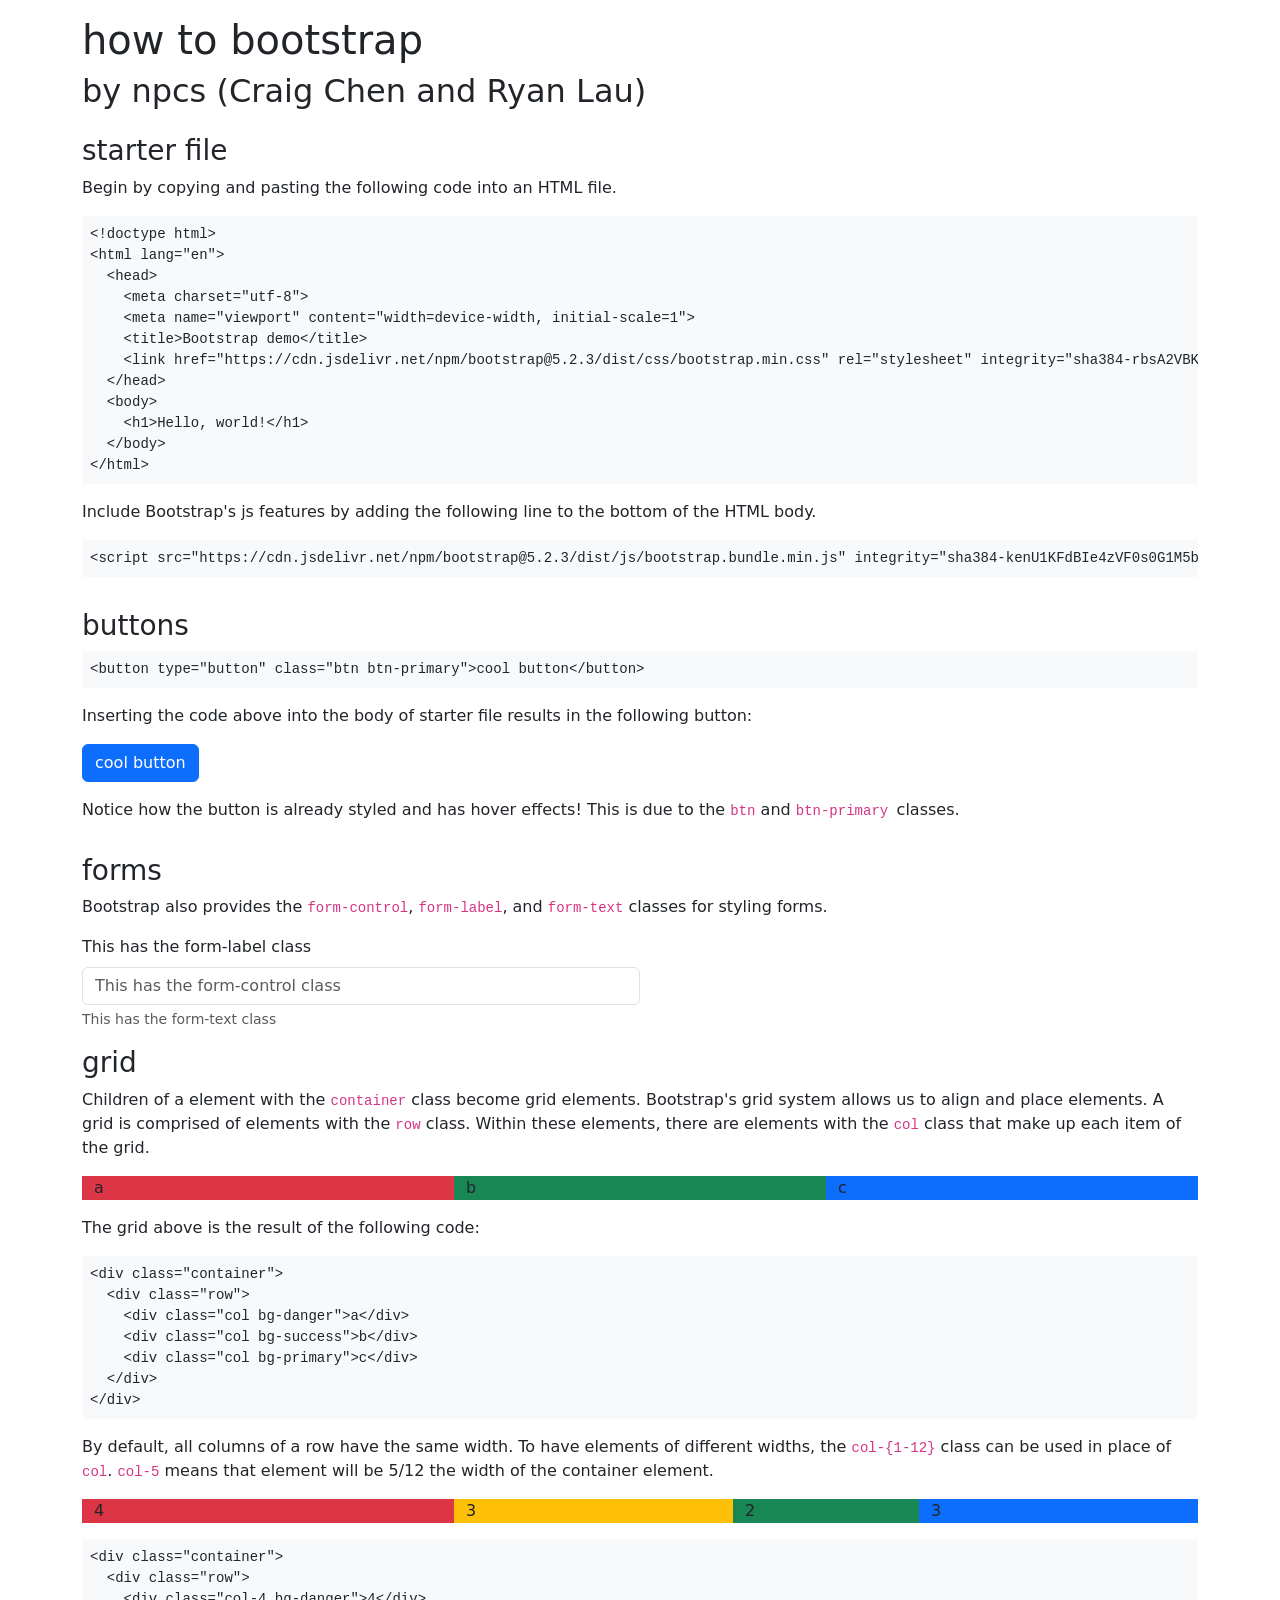
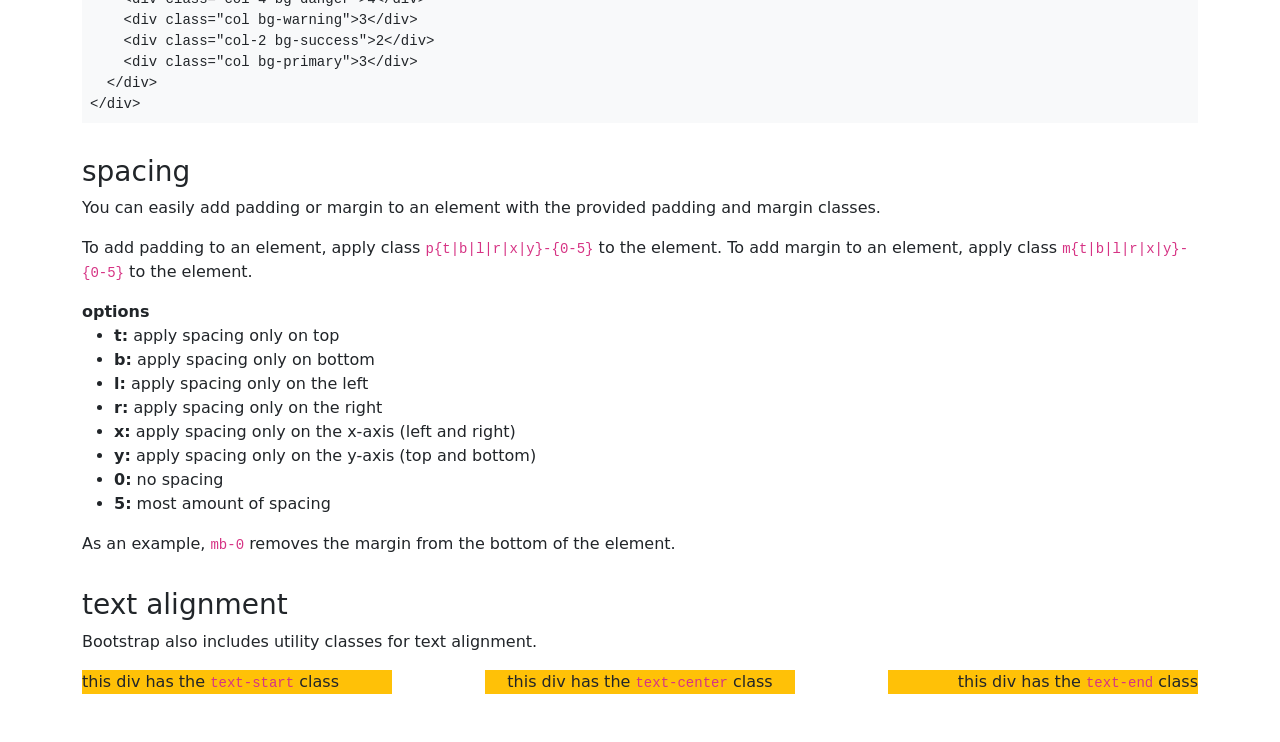
<file: 23_bt_chenC-lauR/index.html>
<!-- npcs -- Craig Chen, Ryan Lau
SoftDev
K23: Bootstrap 101
2022-11-29
time spent: 1.5 hrs -->

<!doctype html>
<html lang="en">

<head>
  <meta charset="utf-8">
  <meta name="viewport" content="width=device-width, initial-scale=1">
  <title>k23</title>
  <link href="https://cdn.jsdelivr.net/npm/bootstrap@5.2.3/dist/css/bootstrap.min.css" rel="stylesheet"
    integrity="sha384-rbsA2VBKQhggwzxH7pPCaAqO46MgnOM80zW1RWuH61DGLwZJEdK2Kadq2F9CUG65" crossorigin="anonymous">
</head>

<body>
  <div class="container pb-5">
    <h1 class="pt-3">how to bootstrap </h1>
    <h2>by npcs (Craig Chen and Ryan Lau)</h2>
    <h3 class="pt-3">starter file</h3>
    <p>Begin by copying and pasting the following code into an HTML file.</p>
    <pre class="bg-light p-2"><code>&lt;!doctype html&gt;
&lt;html lang=&quot;en&quot;&gt;
  &lt;head&gt;
    &lt;meta charset=&quot;utf-8&quot;&gt;
    &lt;meta name=&quot;viewport&quot; content=&quot;width=device-width, initial-scale=1&quot;&gt;
    &lt;title&gt;Bootstrap demo&lt;/title&gt;
    &lt;link href=&quot;https://cdn.jsdelivr.net/npm/bootstrap@5.2.3/dist/css/bootstrap.min.css&quot; rel=&quot;stylesheet&quot; integrity=&quot;sha384-rbsA2VBKQhggwzxH7pPCaAqO46MgnOM80zW1RWuH61DGLwZJEdK2Kadq2F9CUG65&quot; crossorigin=&quot;anonymous&quot;&gt;
  &lt;/head&gt;
  &lt;body&gt;
    &lt;h1&gt;Hello, world!&lt;/h1&gt;
  &lt;/body&gt;
&lt;/html&gt;</code></pre>


      <p>Include Bootstrap's js features by adding the following line to the bottom of the HTML body.</p>

  
    <pre class="bg-light p-2"><code>&lt;script src=&quot;https://cdn.jsdelivr.net/npm/bootstrap@5.2.3/dist/js/bootstrap.bundle.min.js&quot; integrity=&quot;sha384-kenU1KFdBIe4zVF0s0G1M5b4hcpxyD9F7jL+jjXkk+Q2h455rYXK/7HAuoJl+0I4&quot; crossorigin=&quot;anonymous&quot;&gt;&lt;/script&gt;</code></pre>

    <h3 class="pt-3">buttons</h3>
    <pre
      class="bg-light p-2"><code>&lt;button type=&quot;button&quot; class=&quot;btn btn-primary&quot;&gt;cool button&lt;/button&gt; </code></pre>
    <p>Inserting the code above into the body of starter file results in the following button:</p>
    <button type="button" class="btn btn-primary">cool button</button>

    <p class="pt-3"> Notice how the button is already styled and has hover effects! This is due to the <code>btn</code> and <code>btn-primary </code> classes.</p>

    <h3 class="pt-3">forms</h3>

      <p>
        Bootstrap also provides the <code>form-control</code>, <code>form-label</code>, and <code>form-text</code> classes for styling forms.
      </p>

      <div class="col-6">
        <form>
          <label for="coolInput" class="form-label">This has the form-label class</label>
          <input id="coolInput" class="form-control" placeholder="This has the form-control class">
          <div for="coolInput" class="form-text">This has the form-text class </div>
        </form>
      </div>

    <h3 class="pt-3">grid</h3>

      <p>Children of a element with the <code>container</code> class become grid elements. Bootstrap's grid system allows us to align and place elements. A grid is comprised of elements with the <code>row</code> class. Within these elements, there are elements with the <code>col</code> class that make up each item of the grid.</p>


      <div class="container">
        <div class="row">
          <div class="col bg-danger">a</div>
          <div class="col bg-success">b</div>
          <div class="col bg-primary">c</div>
        </div>
      </div>

      <p class="pt-3">The grid above is the result of the following code:</p>
    <pre class="bg-light p-2"><code>&lt;div class=&quot;container&quot;&gt;
  &lt;div class=&quot;row&quot;&gt;
    &lt;div class=&quot;col bg-danger&quot;&gt;a&lt;/div&gt;
    &lt;div class=&quot;col bg-success&quot;&gt;b&lt;/div&gt;
    &lt;div class=&quot;col bg-primary&quot;&gt;c&lt;/div&gt;
  &lt;/div&gt;
&lt;/div&gt;</code></pre>

      <p> By default, all columns of a row have the same width. To have elements of different widths, the <code>col-{1-12}</code> class can be used in place of <code>col</code>. <code>col-5</code> means that element will be 5/12 the width of the container element.  </p>


      <div class="container">
        <div class="row">
          <div class="col-4 bg-danger">4</div>
          <div class="col bg-warning">3</div>
          <div class="col-2 bg-success">2</div>
          <div class="col bg-primary">3</div>
        </div>
      </div>


    <pre class="bg-light p-2 mt-3"><code>&lt;div class=&quot;container&quot;&gt;
  &lt;div class=&quot;row&quot;&gt;
    &lt;div class=&quot;col-4 bg-danger&quot;&gt;4&lt;/div&gt;
    &lt;div class=&quot;col bg-warning&quot;&gt;3&lt;/div&gt;
    &lt;div class=&quot;col-2 bg-success&quot;&gt;2&lt;/div&gt;
    &lt;div class=&quot;col bg-primary&quot;&gt;3&lt;/div&gt;
  &lt;/div&gt;
&lt;/div&gt;</code></pre>

    <h3 class="pt-3">spacing</h3>
    
      <p>You can easily add padding or margin to an element with the provided padding and margin classes.</p>

      <p>To add padding to an element, apply class <code>p{t|b|l|r|x|y}-{0-5}</code> to the element. To add margin to an element, apply class <code>m{t|b|l|r|x|y}-{0-5}</code> to the element. </p>
        
        <p class="mb-0"><strong>options</strong></p>
        
      <ul>
        <li><strong> t:</strong> apply spacing only on top</li>
        <li><strong>b:</strong> apply spacing only on bottom</li>
        <li><strong>l:</strong> apply spacing only on the left</li>
        <li><strong>r:</strong> apply spacing only on the right</li>
        <li><strong>x:</strong> apply spacing only on the x-axis (left and right)</li>
        <li><strong>y:</strong> apply spacing only on the y-axis (top and bottom)</li>
        <li><strong>0:</strong> no spacing </li>
        <li><strong>5:</strong> most amount of spacing</li>
      </ul>

      <p>As an example, <code>mb-0</code> removes the margin from the bottom of the element.</p>

    
    <h3 class="pt-3">text alignment</h3>

      <p>Bootstrap also includes utility classes for text alignment.</p>

      <div class="container">
        <div class="row">
          <div class="col p-0 bg-warning text-start">this div has the <code>text-start</code> class</div>
          <div class="col-1"></div>
          <div class="col p-0 bg-warning text-center">this div has the <code>text-center</code> class</div>
          <div class="col-1"></div>
          <div class="col p-0 bg-warning text-end">this div has the <code>text-end</code> class</div>
        </div>
      </div>
  



  </div>
</body>

</html>
</file>
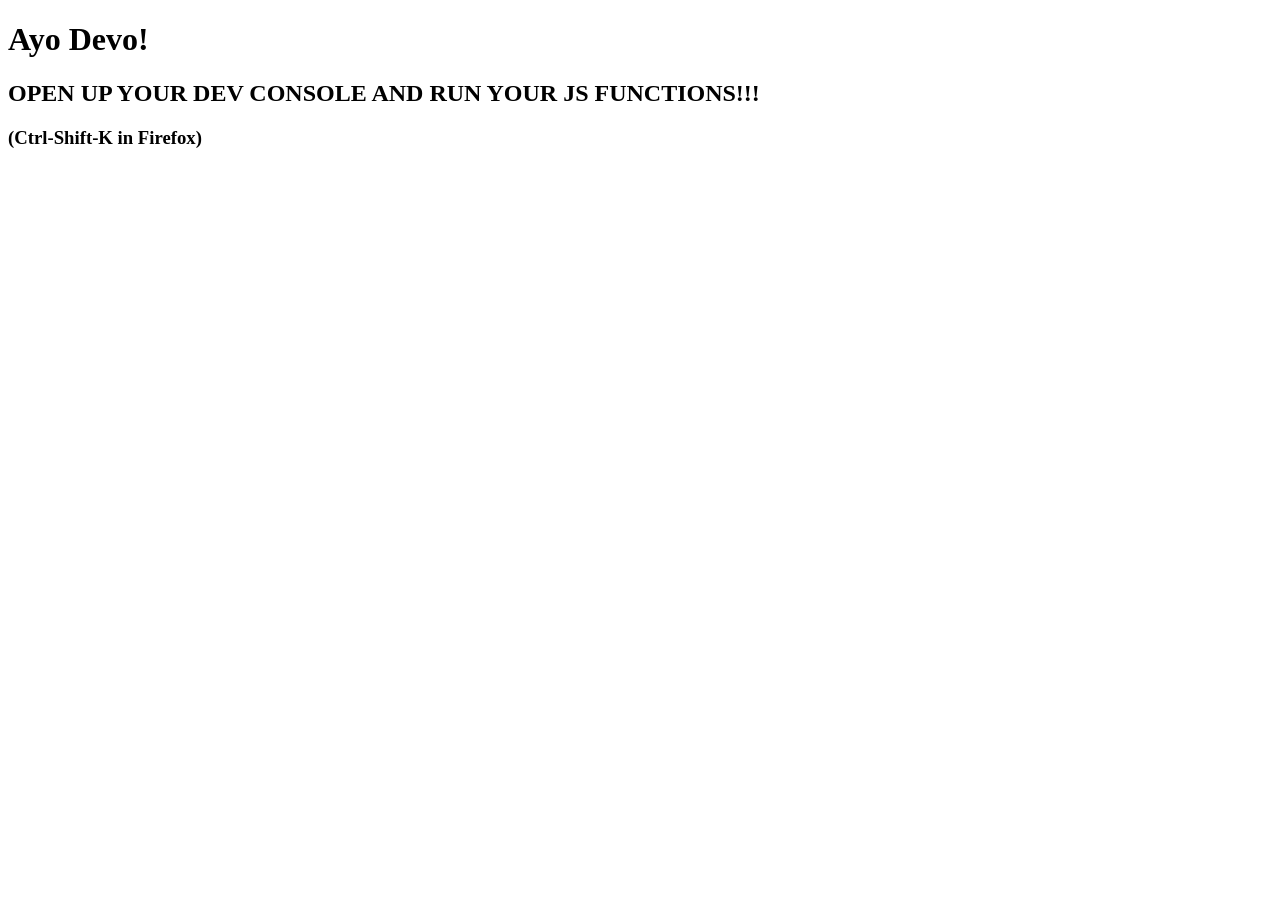
<file: 27_js/index.html>
<!DOCTYPE html>

<!--
    Team Imperium Ascension :: FMC, RL
    SoftDev pd02
    K27 -- Basic functions in JavaScript
    2023-04-04t
-->

<html lang="en">
  <!-- HTML file for intro JavaScript work -->

  <html>
    <head>
      <meta charset="utf-8"/>
      <title>JS work the foist</title>
    </head>
    
    <body>
      <H1>Ayo Devo!</H1>
      <h2>OPEN UP YOUR DEV CONSOLE AND RUN YOUR JS FUNCTIONS!!!</h2>
      <h3>(Ctrl-Shift-K in Firefox)</h3>

      <script src="fibfac.js"></script>
    </body>
  </html>
</file>
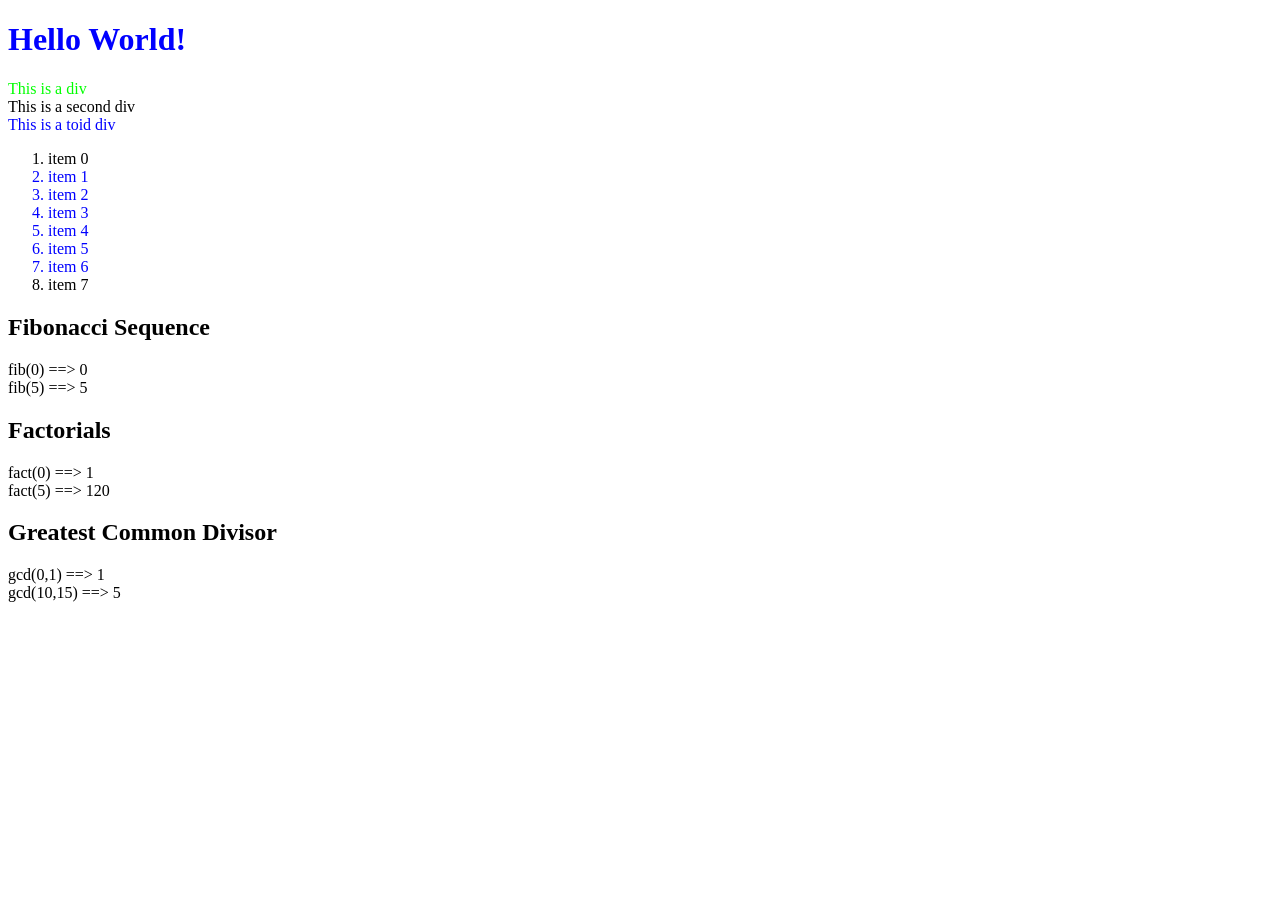
<file: 28_jsdom/index.html>
<!DOCTYPE html>

<!--
    Team Imperium Ascension :: FMC, RL
    SoftDev pd02
    K28 -- Building Castles in the Sand
    2023-04-17m
   --------------------------------------------------
-->

<html lang="en">
  <!-- HTML file for exploring JavaScript interactions with the DOM -->

  <head>
    <meta charset="utf-8">
    <style>
      .red   {color : #ff0000;}
      .green {color : #00ff00;}
      .blue  {color : #0000ff;}
    </style>
  </head>

  <body>
    <h1 id="h" class="blue">Hello World!</h1>

    <div id="div1" class="green">This is a div</div>
    <div id="div2">This is a second div</div>
    <div class="blue">This is a toid div</div>

    <ol id="thelist">
      <li class="">item 0</li>
      <li class="green blue">item 1</li>
      <li class="green blue">item 2</li>
      <li class="red green blue">item 3</li>
      <li class="red blue green">item 4</li>
      <li class="green blue">item 5</li>
      <li class="green blue">item 6</li>
      <li class="">item 7</li>
    </ol>

    <div id="fib">
      <h2>Fibonacci Sequence</h2>
      <div id="fib0">fib(0) ==> </div>
      <div id="fib5">fib(5) ==> </div>
    </div>

    <div id="fact">
      <h2>Factorials</h2>
      <div id="fact0">fact(0) ==> </div>
      <div id="fact5">fact(5) ==> </div>
    </div>

    <div id="gcd">
      <h2>Greatest Common Divisor</h2>
      <div id="gcd0_1">gcd(0,1) ==> </div>
      <div id="gcd10_15">gcd(10,15) ==> </div>
    </div>

    <script src="dommy_consolery.js"></script>

    <script>
      addText("fib0", fib(0));
      addText("fib5", fib(5));
      
      addText("fact0", fact(0));
      addText("fact5", fact(5));

      addText("gcd0_1", gcd(0,1));
      addText("gcd10_15", gcd(10,15))
    </script>

  </body>
</html>
</file>
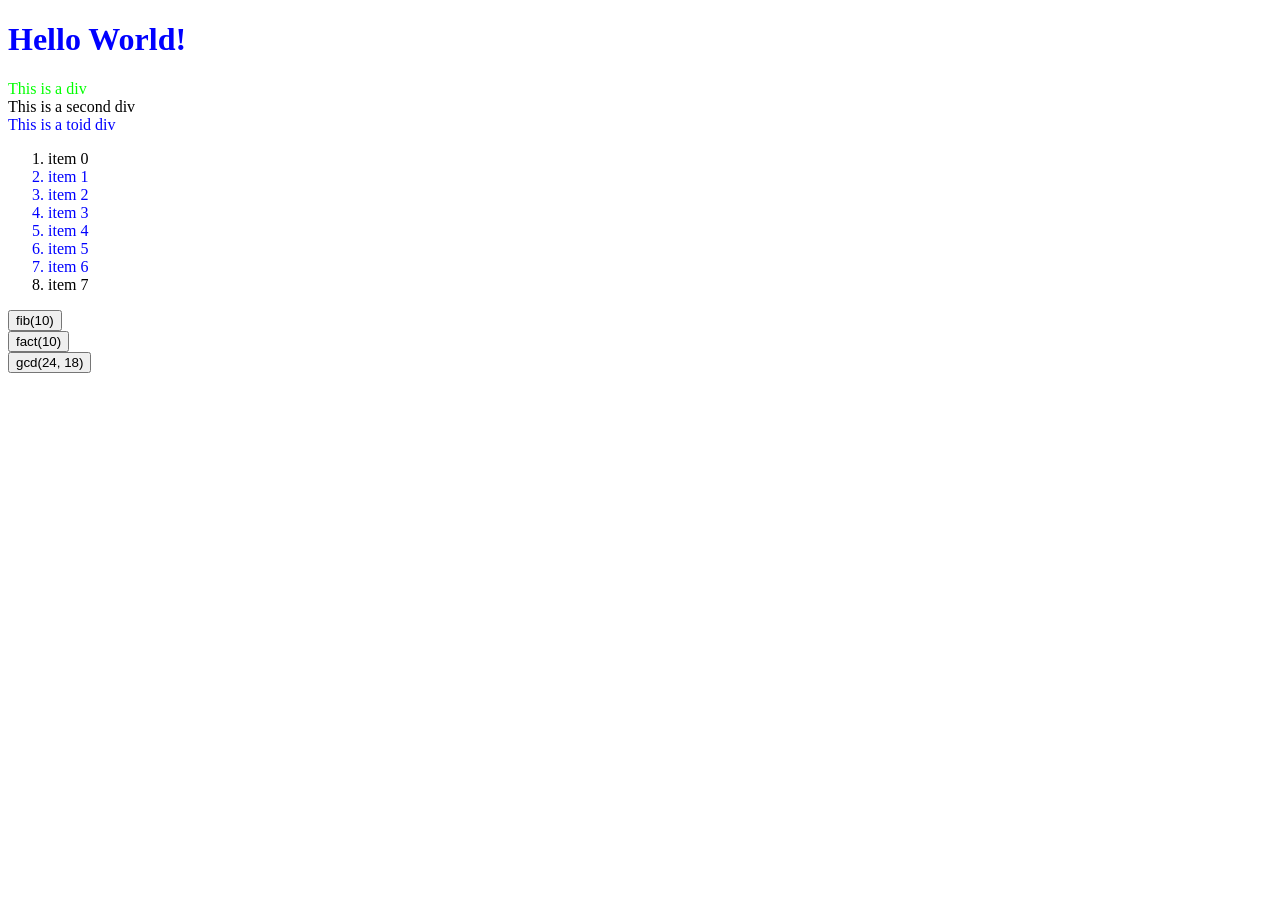
<file: 29_jsdom/index.html>
<!DOCTYPE html>

<!--
    Team Seventeen :: Jing, Ryan
    SoftDev pd02
    K29 -- DOMfoolery++
    2023-04-23m
   --------------------------------------------------
-->

<html lang="en">
  <!-- HTML file for exploring JavaScript interactions with the DOM -->

  <head>
    <meta charset="utf-8">
    <style>
      .red   {color : #ff0000;}
      .green {color : #00ff00;}
      .blue  {color : #0000ff;}
    </style>
  </head>

  <body>
    <h1 id="h" class="blue">Hello World!</h1>

    <div id="div1" class="green">This is a div</div>
    <div id="div2">This is a second div</div>
    <div class="blue">This is a toid div</div>

    <ol id="thelist">
      <li class="">item 0</li>
      <li class="green blue">item 1</li>
      <li class="green blue">item 2</li>
      <li class="red green blue">item 3</li>
      <li class="red blue green">item 4</li>
      <li class="green blue">item 5</li>
      <li class="green blue">item 6</li>
      <li class="">item 7</li>
    </ol>


    <button id="fib-button">fib(10)</button>
    <div id="fib-result"></div>

    <button id="fact-button">fact(10)</button>
    <div id="fact-result"></div>


    <button id="gcd-button">gcd(24, 18)</button>
    <div id="gcd-result"></div>


    <script src="dommy_consolery.js"></script>

  </body>
</html>
</file>
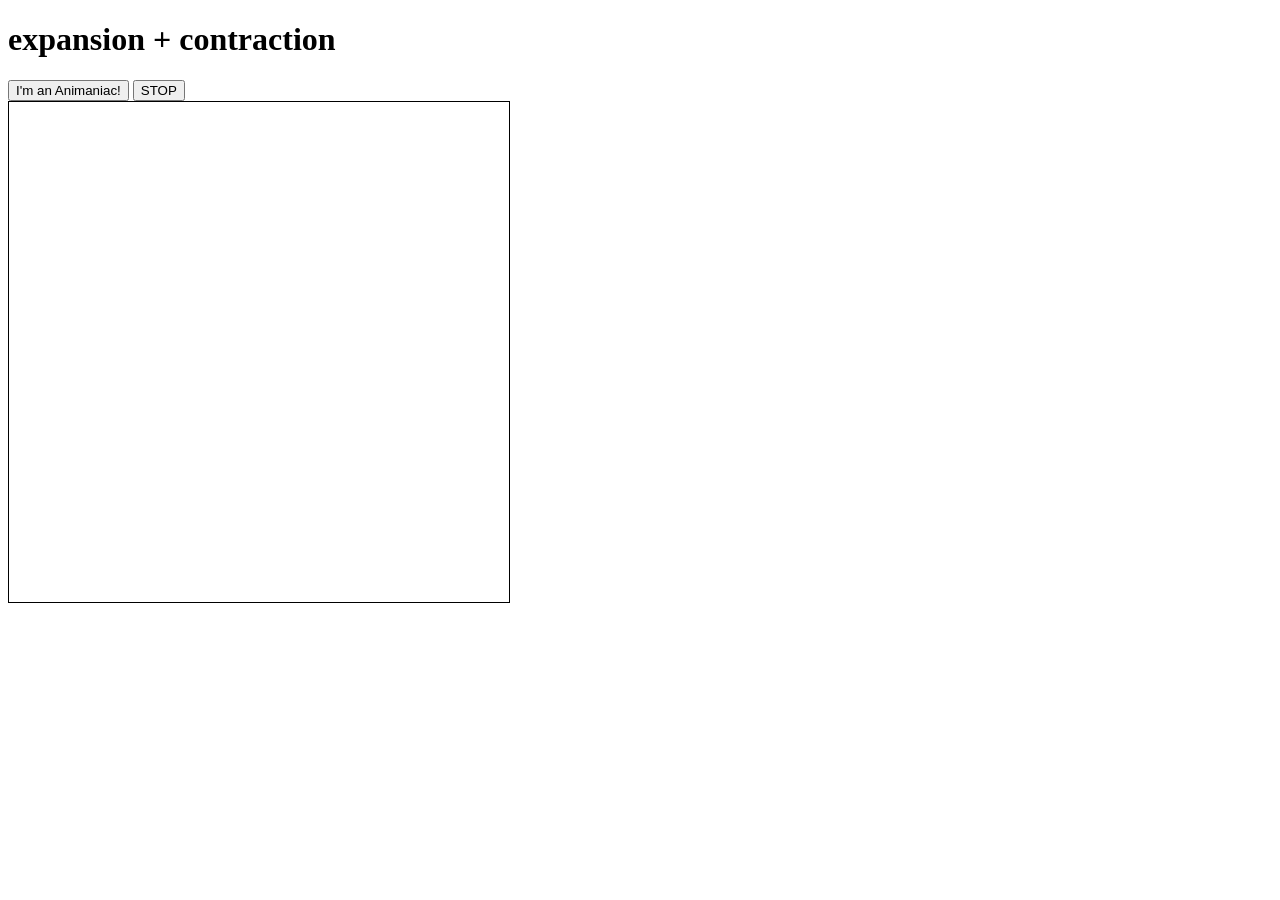
<file: 31_jsanim/index.html>
<!DOCTYPE html>
<html lang="en">
  <!-- Team Ringbearers :: Frodo Baggins, Bilbo Baggins
       SoftDev pd0
       K31 -- canvas based JS animation
       2023-04-25t

       HTML file for JavaScript canvas work
  -->

  <head>
    <meta charset="utf-8"/>
    <title>The State of Animania</title>
  </head>

  <style>
    #playground { border: 1px solid black }
  </style>

  <h1>expansion + contraction</h1>

  <div>
    <button id="buttonCircle">
      I'm an Animaniac!
    </button>

    <button id="buttonStop">
      STOP
    </button>
  </div>

  <canvas width="500" height="500" id="playground">
  </canvas>

  <script src="animate.js"></script>

</html>
</file>
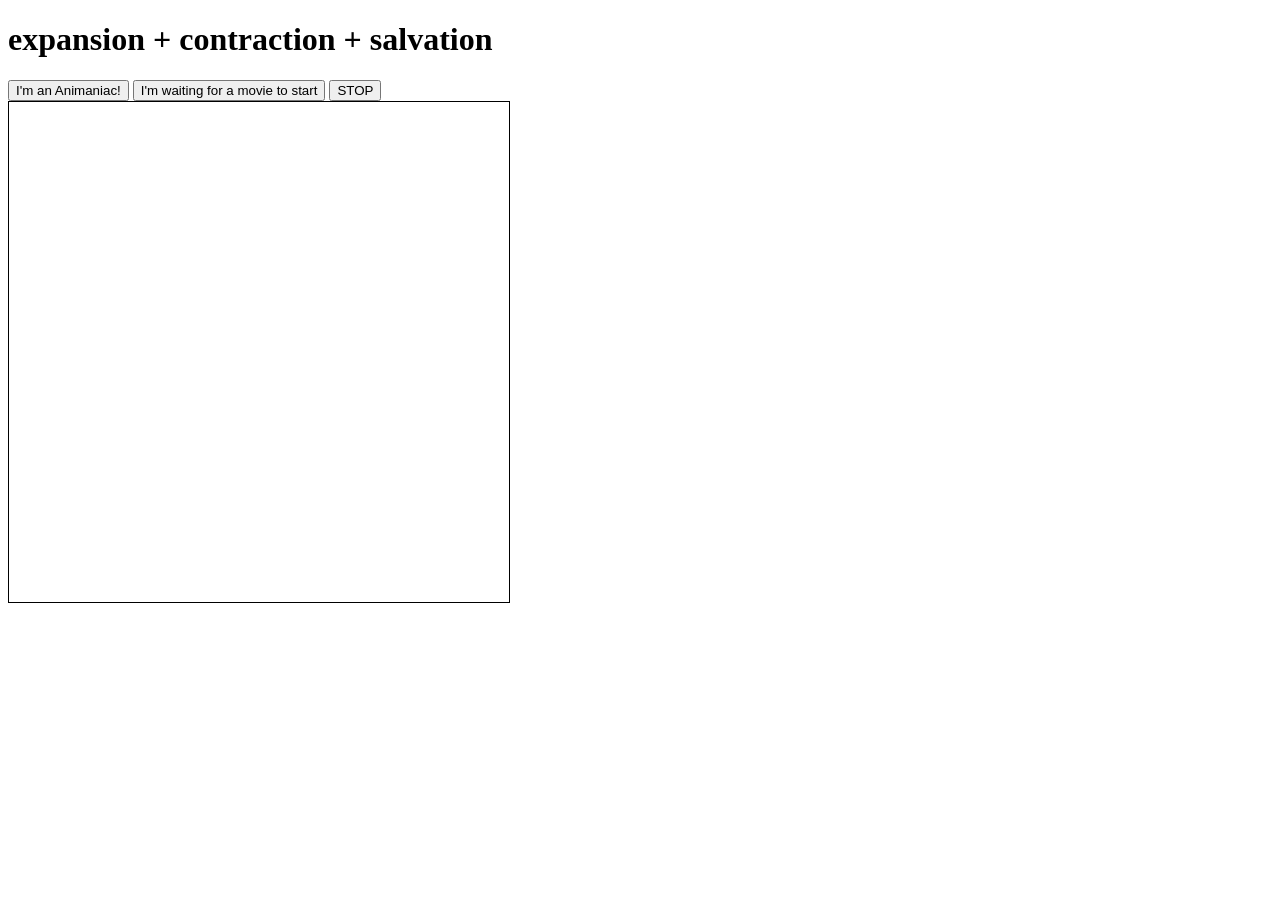
<file: 32_jsanim/index.html>
<!DOCTYPE html>
<html lang="en">
  <!-- Team Imperial Ascension :: FMC, RM
        SoftDev pd2
        K32 -- Screensaver
        2023-04-27r

       HTML file for JavaScript canvas work
  -->

  <head>
    <meta charset="utf-8"/>
    <title>The State of Animania</title>
  </head>

  <style>
    #playground { border: 1px solid black }
  </style>

  <h1>expansion + contraction + salvation</h1>

  <div>
    <button id="circle">
      I'm an Animaniac!
    </button>

    <button id="dvd">
      I'm waiting for a movie to start
    </button>

    <button id="stop">
      STOP
    </button>
  </div>

  <canvas width="500" height="500" id="playground">
  </canvas>

  <script src="animate.js"></script>

</html>
</file>
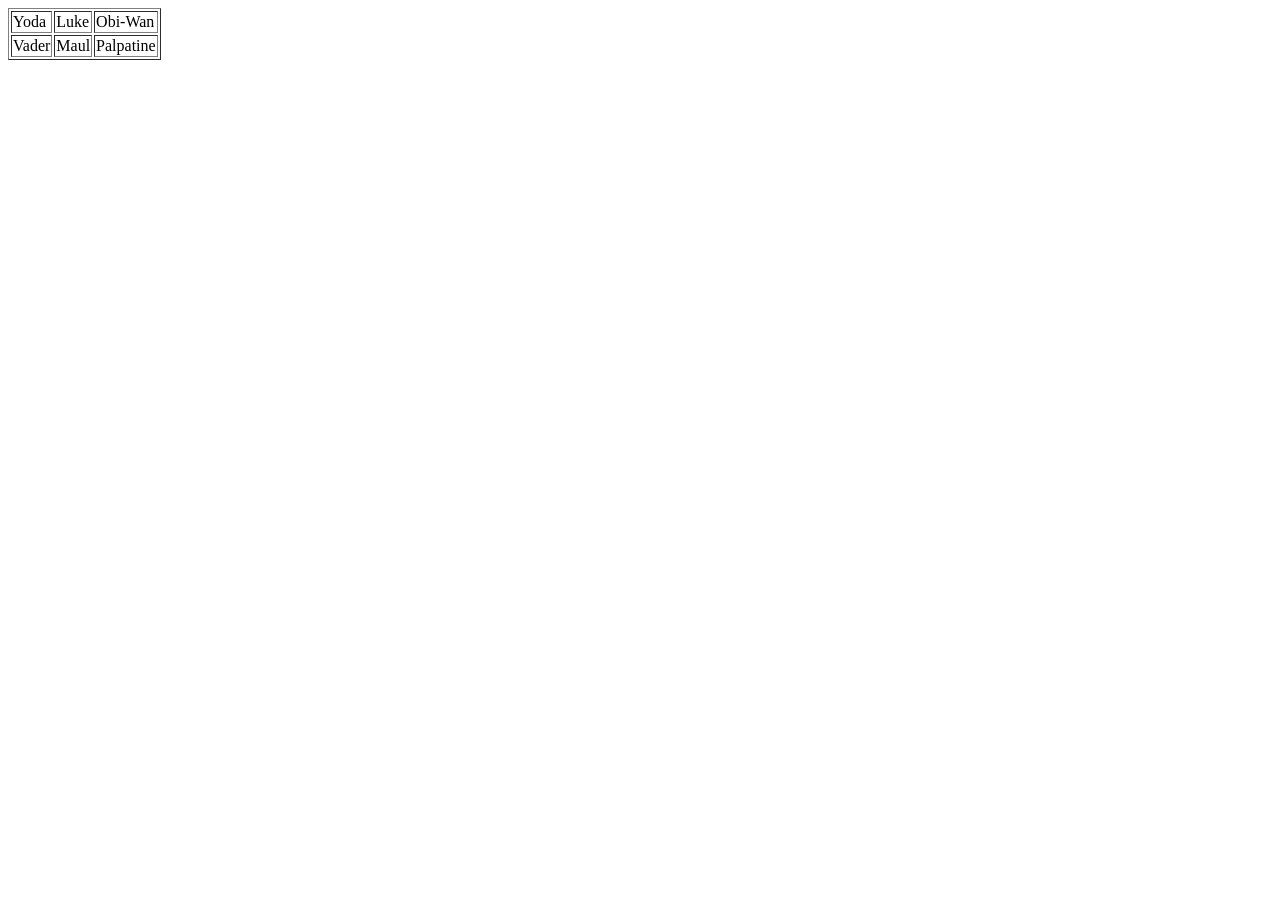
<file: 33_jsprop/1/index.html>
<!DOCTYPE html>
<!-- Clyde Sinclair
     SoftDev pd0
     Spring 2023
     HTML file for exploring DOM event propogation using JavaScript
-->

<html lang="en">
  <head>
    <meta charset="utf-8"/>
    <title>
      Event Propagation Demo
    </title>
  </head>

  <body>
    <table border="1">
      <tr>
        <td>Yoda</td>
        <td>Luke</td>
        <td>Obi-Wan</td>
      </tr>
      <tr>
        <td>Vader</td>
        <td>Maul</td>
        <td>Palpatine</td>
      </tr>
    </table>

    <script src="events.js"></script>
  </body>

</html>
</file>
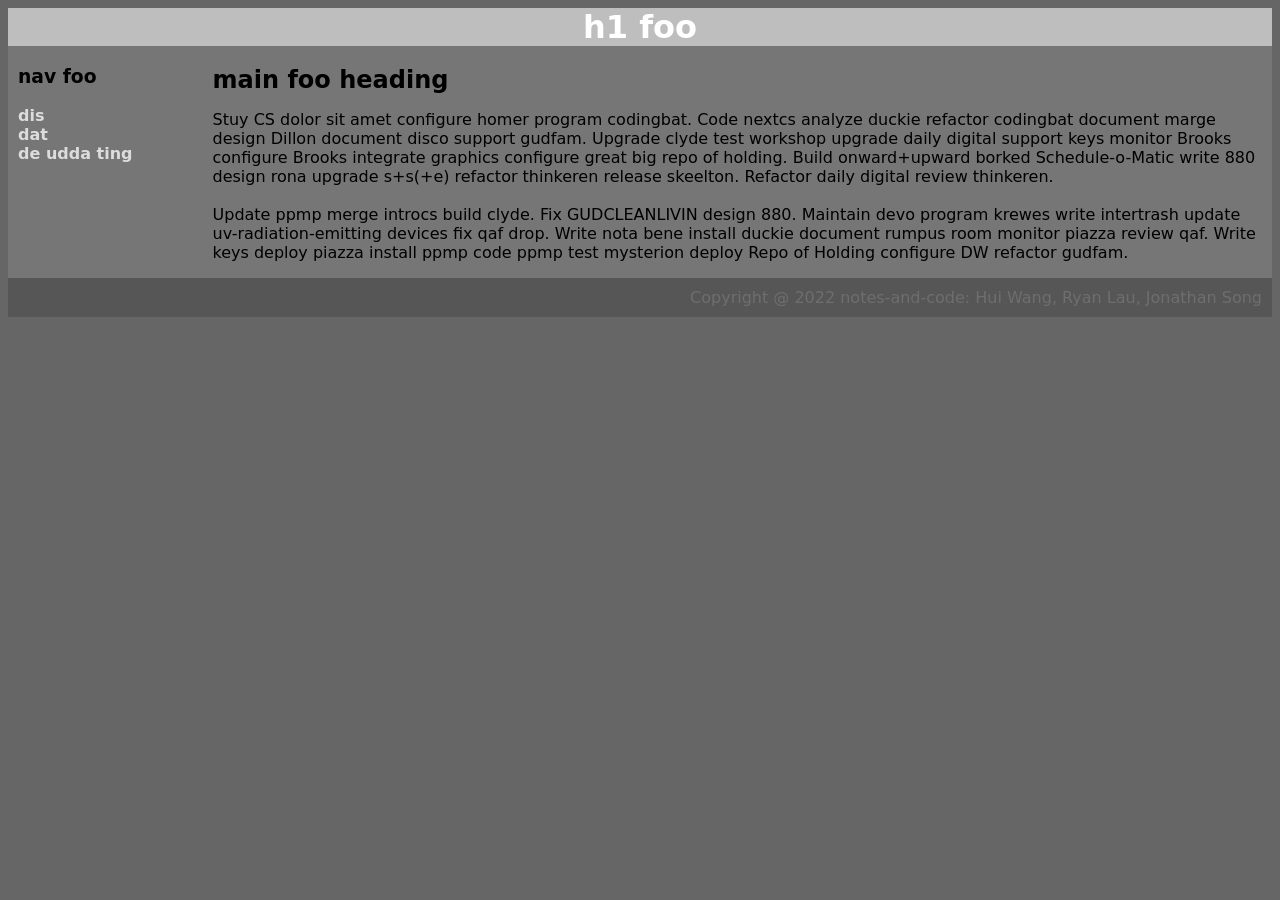
<file: 13_css/mimic.html>
<!DOCTYPE html>
<html>
    <!-- 
notes-and-code: Hui Wang, Ryan Lau, Jonathan Song  
SoftDev  
K13 -- Stuylin' & Wylin' & Profilin'
2022-10-19  
time spent: 1 hrs  
        -->
    <head>
        <title>css</title>
        <link rel="stylesheet" href="mimic.css">
    </head>

    <body>
        <h1>h1 foo</h1>

        <div id="main-content">
            <div id="navbar">
                <h3>nav foo</h3>
                <a href="">dis</a>
                <a href="">dat</a>
                <a href="">de udda ting</a>
            </div>
    
            <div id="main-text">
                <h2>main foo heading</h2>
                <p>Stuy CS dolor sit amet configure homer program codingbat. Code nextcs analyze duckie refactor codingbat document marge design Dillon document disco support gudfam. Upgrade clyde test workshop upgrade daily digital support keys monitor Brooks configure Brooks integrate graphics configure great big repo of holding. Build onward+upward borked Schedule-o-Matic write 880 design rona upgrade s+s(+e) refactor thinkeren release skeelton. Refactor daily digital review thinkeren.
                    <br>
                    <br>
                    Update ppmp merge introcs build clyde. Fix GUDCLEANLIVIN design 880. Maintain devo program krewes write intertrash update uv-radiation-emitting devices fix qaf drop. Write nota bene install duckie document rumpus room monitor piazza review qaf. Write keys deploy piazza install ppmp code ppmp test mysterion deploy Repo of Holding configure DW refactor gudfam.
                </p>
            </div>
        </div>

        <footer>
            Copyright @ 2022 notes-and-code: Hui Wang, Ryan Lau, Jonathan Song
        </footer>
    </body>
</html>
</file>
<file: 13_css/mimic.css>
/*
notes-and-code: Hui Wang, Ryan Lau, Jonathan Song  
SoftDev  
K13 -- Stuylin' & Wylin' & Profilin'
2022-10-17  
time spent: 1 hrs  
*/

html {
    background-color: #666666;
    font-family: system-ui, -apple-system, BlinkMacSystemFont, 'Segoe UI', Roboto, Oxygen, Ubuntu, Cantarell, 'Open Sans', 'Helvetica Neue', sans-serif;
}

h1 {
    text-align: center;
    background-color: #bebebe;
    color: white;
    margin: 0;
}

h2 {
    margin: 0px;
}

h3 {
    margin-top: 0px;
}

#navbar {
    display: flex;
    flex-direction: column;
    flex-shrink: 0;
}

#main-text {
    display: flex;
    flex-direction: column;
}

#main-content {
    padding: 20px 10px 0px 10px;
    display: flex;
    flex-direction: row;
    gap: 80px;
    background-color: #767676;
}

a {
    text-decoration: none;
    font-weight: bold;
    color: #dcdcdc;
}

footer {
    background-color: #565656;
    color: #6e6e6e;
    text-align: right;
    padding: 10px;
}
</file>
